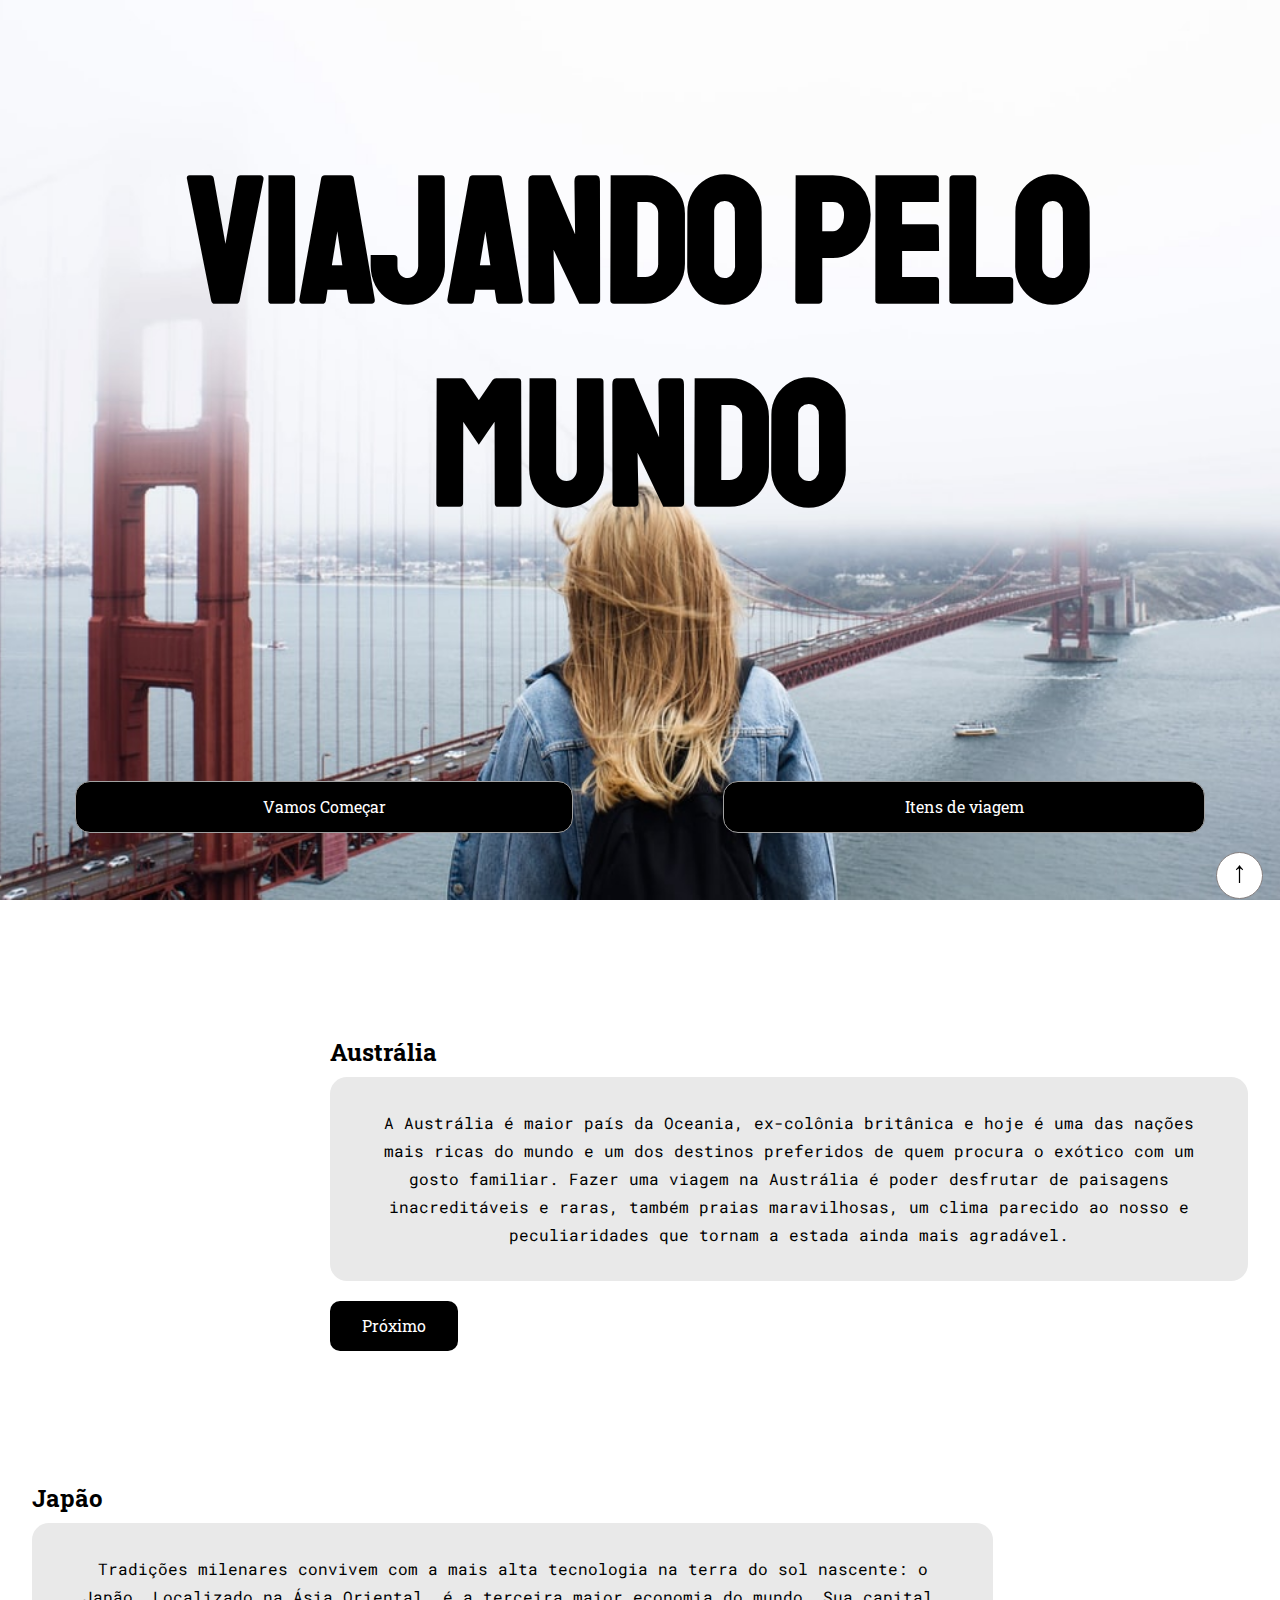
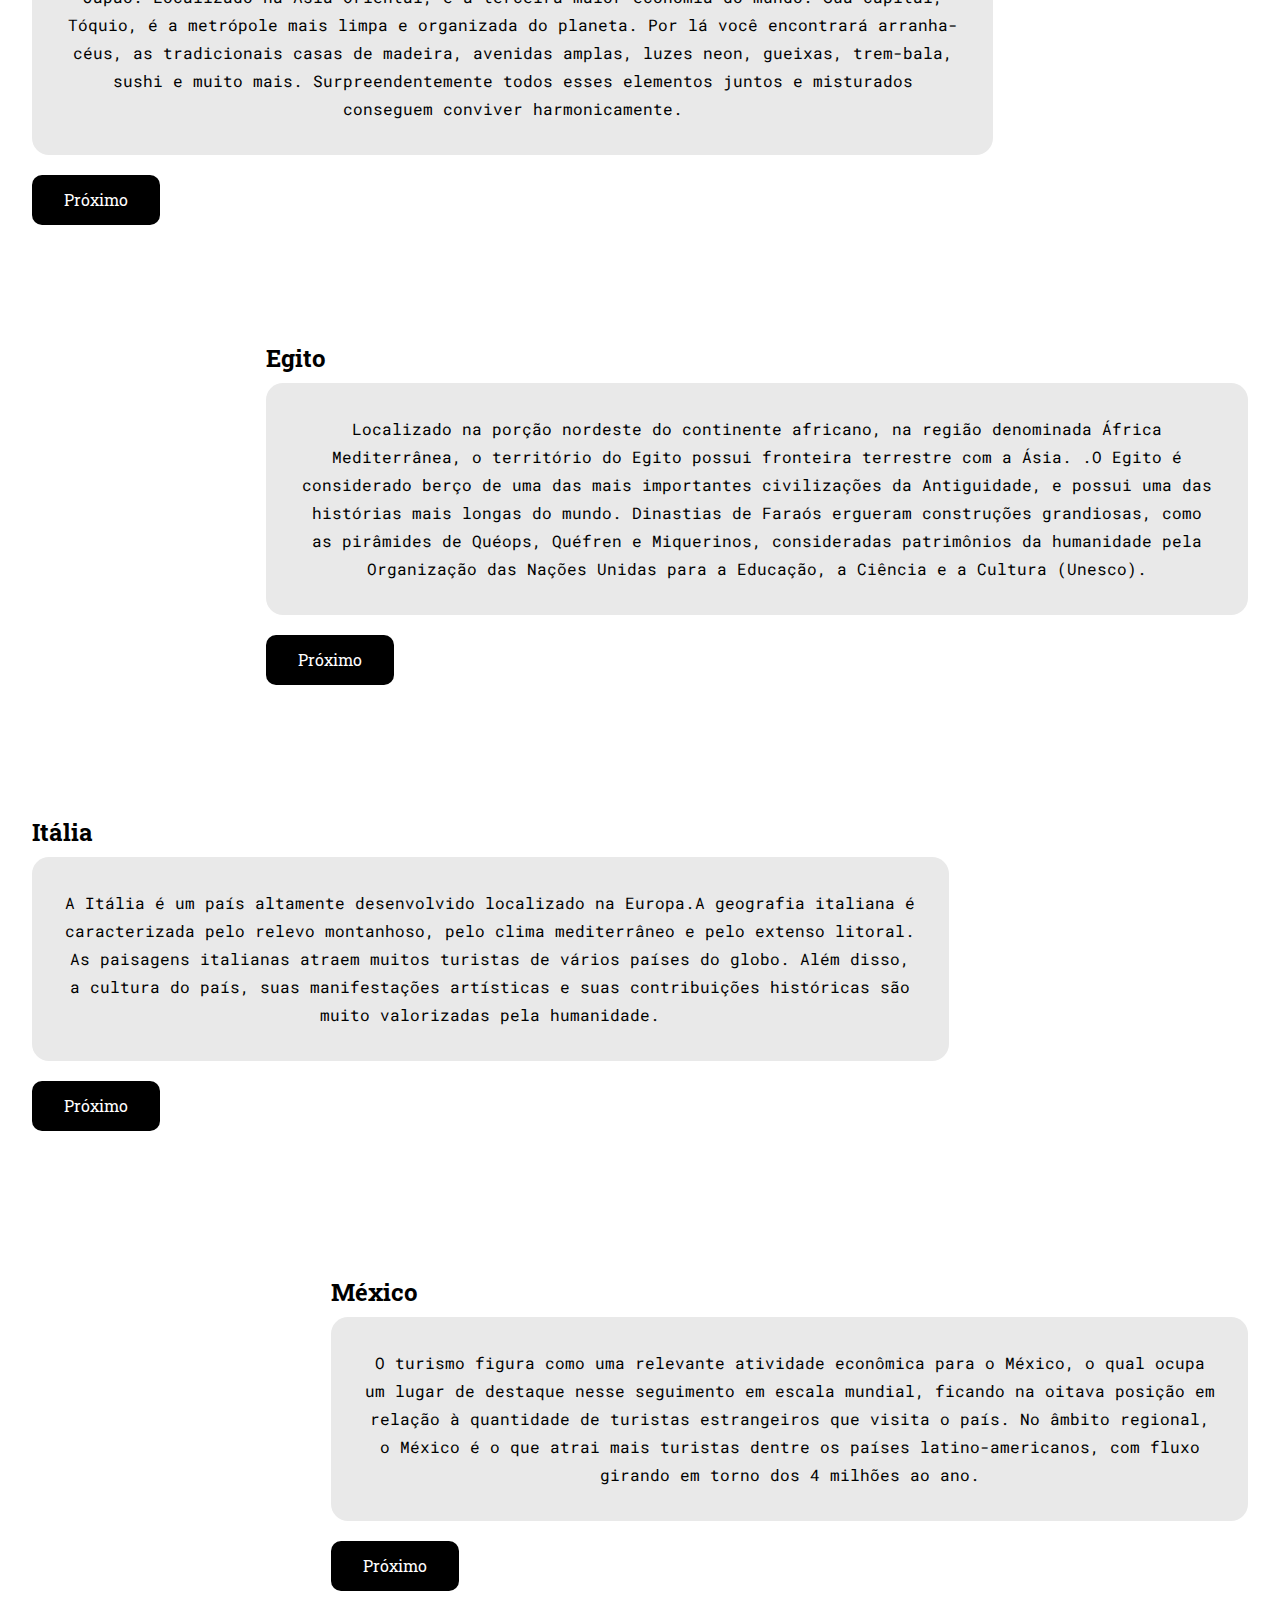
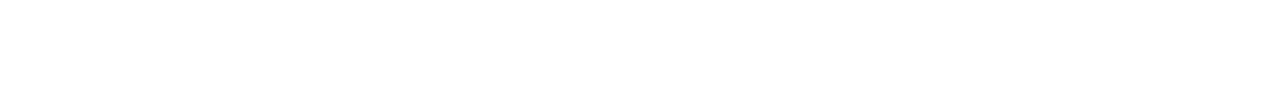
<file: index.html>
<!DOCTYPE html>
<html lang="en">
<head>
    <meta charset="UTF-8">
    <meta name="viewport" content="width=device-width, initial-scale=1.0">
    <link rel="stylesheet" href="static/css/normalize.css">
    <link rel="stylesheet" href="static/css/style.css">
    <link rel="preconnect" href="https://fonts.gstatic.com">
    <link href="https://fonts.googleapis.com/css2?family=Roboto+Mono:ital,wght@1,300&display=swap" rel="stylesheet">
    <link rel="preconnect" href="https://fonts.gstatic.com">
    <link href="https://fonts.googleapis.com/css2?family=Roboto+Mono:ital,wght@1,300&family=Staatliches&display=swap" rel="stylesheet">
    <link rel="preconnect" href="https://fonts.gstatic.com">
    <link href="https://fonts.googleapis.com/css2?family=Roboto+Slab&display=swap" rel="stylesheet">
    <title>Plano de viajem</title>
</head>
<body>
       
    <header class="wrapper">
        <div class="header_pricipal">
                <h1 class="titulo">Viajando Pelo Mundo</h1>
            <div class="botoes">
                <a href="#first_place" class="botao_inicial">Vamos Começar</a>
                <a href="lista_de_viajem.html" class="botao_next_page">Itens de viagem</a>
            </div>
        </div>
    </header>

    <main>

        <div class="breaker"></div>

        <div class="container_images">
            <div class="display_img" id="first">
                <div class="paralax_images" id="first_place">
                    <a class="efeito" id="link_galeria" href="pag_1.html">
                        <p class="efeito_text">Galeria</p>
                    </a>
                </div>
                <div  class="places_description" >
                    <h2>Austrália</h2>
                    <p>A Austrália é maior país da Oceania, ex-colônia britânica e hoje é uma das nações mais ricas do mundo e um dos destinos preferidos de quem procura o exótico com um gosto familiar. Fazer uma viagem na Austrália é poder desfrutar de paisagens inacreditáveis e raras, também praias maravilhosas, um clima parecido ao nosso e peculiaridades que tornam a estada ainda mais agradável. </p>

                    <a class="button_learn_more" href="#second_place">Próximo</a>
                </div>
            </div>
            <div class="display_img" id="second">
                <div class="paralax_images" id="second_place">
                    <a class="efeito" href="pag_2.html">
                        <p class="efeito_text">Galeria</p>
                    </a>
                </div>
                <div class="places_description">
                    <h2>Japão</h2>
                    <p>Tradições milenares convivem com a mais alta tecnologia na terra do sol nascente: o Japão. Localizado na Ásia Oriental, é a terceira maior economia do mundo. Sua capital, Tóquio, é a metrópole mais limpa e organizada do planeta. Por lá você encontrará arranha-céus, as tradicionais casas de madeira, avenidas amplas, luzes neon, gueixas, trem-bala, sushi e muito mais. Surpreendentemente todos esses elementos juntos e misturados conseguem conviver harmonicamente.</p>

                    <a class="button_learn_more" href="#third_place">Próximo</a>
                </div>
            </div>
        </div>
        <div class="display_img" id="third">
            <div class="paralax_images" id="third_place">
                <a class="efeito" href="pag_3.html">
                    <p class="efeito_text">Galeria</p>
                </a>
            </div>
            <div class="places_description">
                <h2>Egito</h2>
                <p>Localizado na porção nordeste do continente africano, na região denominada África Mediterrânea, o território do Egito possui fronteira terrestre com a Ásia. .O Egito é considerado berço de uma das mais importantes civilizações da Antiguidade, e possui uma das histórias mais longas do mundo. Dinastias de Faraós ergueram construções grandiosas, como as pirâmides de Quéops, Quéfren e Miquerinos, consideradas patrimônios da humanidade pela Organização das Nações Unidas para a Educação, a Ciência e a Cultura (Unesco).</p>

                <a class="button_learn_more" href="#forth_place">Próximo</a>
            </div>
        </div>
        <div class="display_img" id="forth">
            <div class="paralax_images" id="forth_place">
                <a class="efeito" href="pag_4.html">
                    <p class="efeito_text">Galeria</p>
                </a>
            </div>
            <div class="places_description">
                <h2>Itália</h2>
                <p>A Itália é um país altamente desenvolvido localizado na Europa.A geografia italiana é caracterizada pelo relevo montanhoso, pelo clima mediterrâneo e pelo extenso litoral. As paisagens italianas atraem muitos turistas de vários países do globo. Além disso, a cultura do país, suas manifestações artísticas e suas contribuições históricas são muito valorizadas pela humanidade.</p>

                <a class="button_learn_more" href="#five_place">Próximo</a>
            </div>
        </div>
        <div class="display_img" id="five">
            <div class="paralax_images" id="five_place">
                <a class="efeito" href="pag_5.html">
                    <p class="efeito_text">Galeria</p>
                </a>
            </div>
            <div class="places_description">
                <h2>México</h2>
                <p>O turismo figura como uma relevante atividade econômica para o México, o qual ocupa um lugar de destaque nesse seguimento em escala mundial, ficando na oitava posição em relação à quantidade de turistas estrangeiros que visita o país. No âmbito regional, o México é o que atrai mais turistas dentre os países latino-americanos, com fluxo girando em torno dos 4 milhões ao ano.</p>

                <a class="button_learn_more" href="#">Próximo</a>
            </div>
        </div>

        <a href="#" class="btn"></a>

        <div class="breaker"></div>
    </main>

    

    

</body>
</html>
</file>
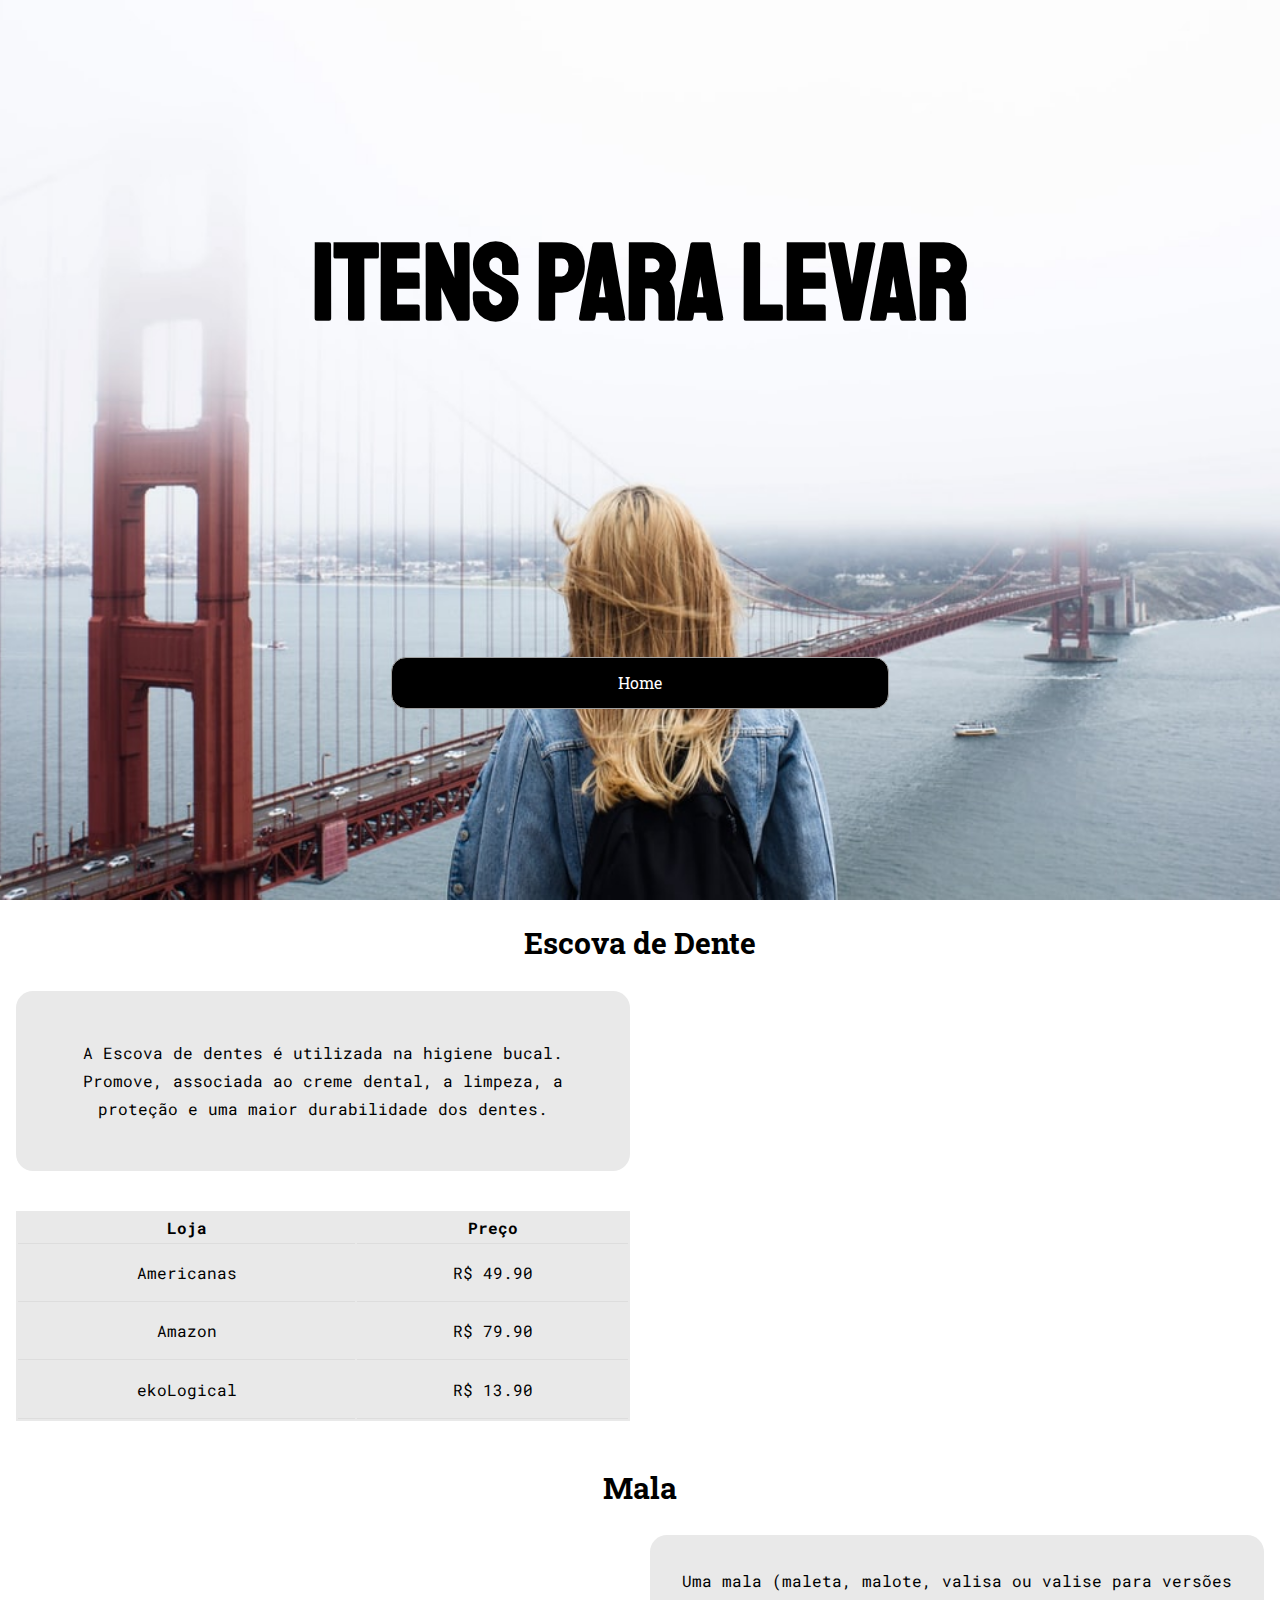
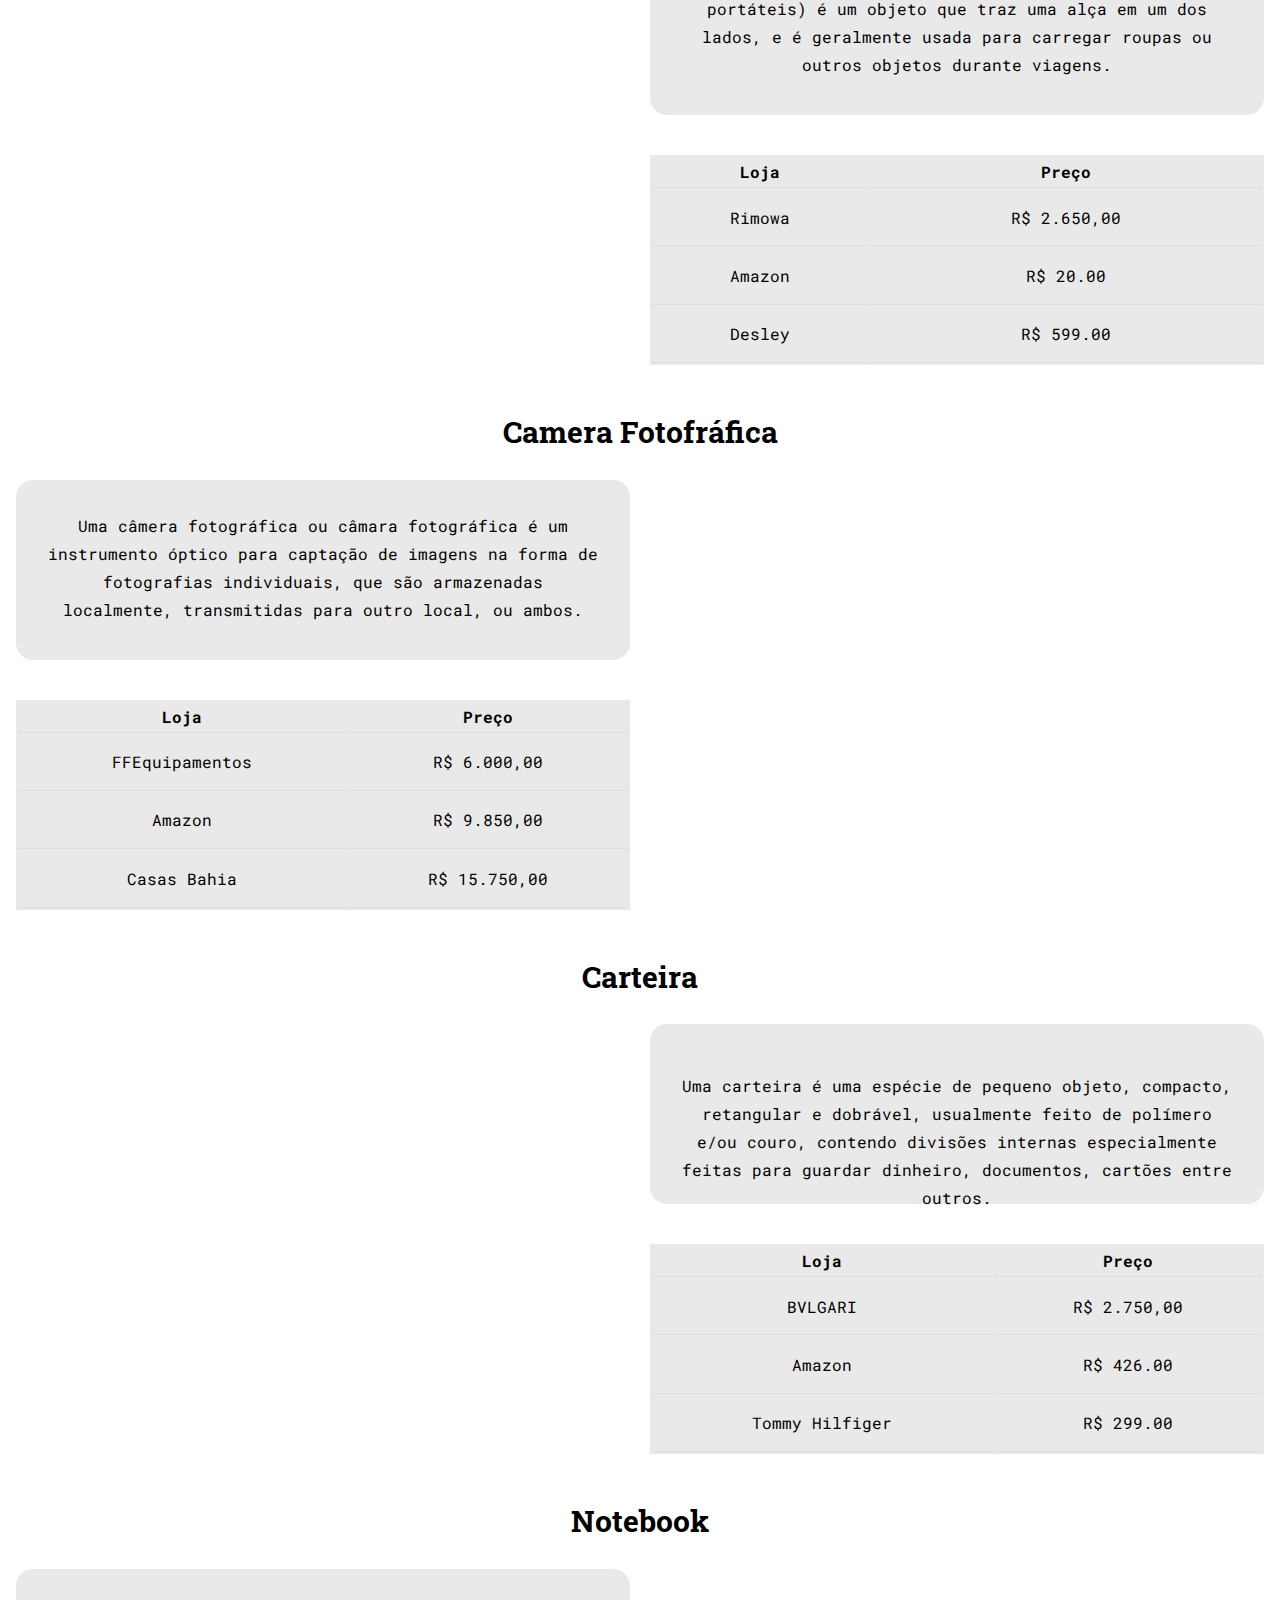
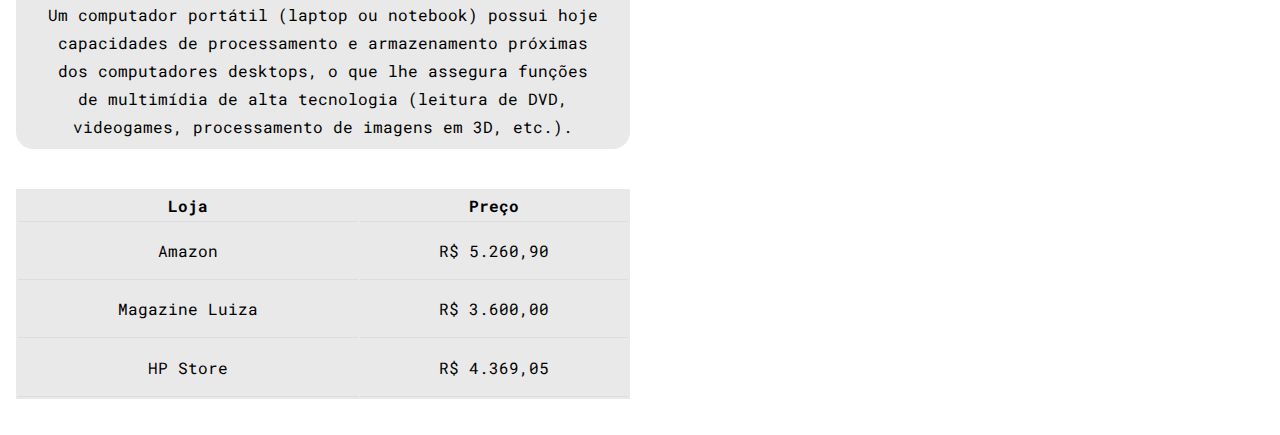
<file: lista_de_viajem.html>
<!DOCTYPE html>
<html lang="en">
<head>
    <meta charset="UTF-8">
    <meta http-equiv="X-UA-Compatible" content="IE=edge">
    <meta name="viewport" content="width=device-width, initial-scale=1.0">
    <link rel="stylesheet" href="static/css/normalize.css">
    <link rel="stylesheet" href="static/css/lista_de_itens.css">
    <link rel="preconnect" href="https://fonts.gstatic.com">
    <link href="https://fonts.googleapis.com/css2?family=Roboto+Mono:ital,wght@1,300&display=swap" rel="stylesheet">
    <link rel="preconnect" href="https://fonts.gstatic.com">
    <link href="https://fonts.googleapis.com/css2?family=Roboto+Mono:ital,wght@1,300&family=Staatliches&display=swap" rel="stylesheet">
    <link rel="preconnect" href="https://fonts.gstatic.com">
    <link href="https://fonts.googleapis.com/css2?family=Roboto+Slab&display=swap" rel="stylesheet">
    <title>Itens Para Levar</title>
</head>
<body>
    <header class="wrapper">
        <div class="header_pricipal">
                <h1 class="titulo">Itens Para levar</h1>
            <div class="botoes">
                <a href="index.html" class="botao_inicial">Home</a>
            </div>
        </div>
    </header>

    <div class="box">
        <h2>Escova de Dente</h2>
        <div class="itens_display" id="a" >
            <div class="paralax_images" id="primeira">
            </div>
            <div class="items_description" >
                <p >A Escova de dentes é utilizada na higiene bucal. Promove, associada ao creme dental, a limpeza, a proteção e uma maior durabilidade dos dentes.</p>
            </div>
            <div  class="tabela" style="overflow-x:auto;">
                <table>
                    <thead>
                        <tr>
                            <th>Loja</th>
                            <th>Preço</th>
                        </tr>
                    </thead>
                    <tbody>
                        <tr>
                            <td><a href="https://www.americanas.com.br/produto/55362525?pfm_carac=escova-de-dente&pfm_page=search&pfm_pos=grid&pfm_type=search_page">Americanas</a></td>
                            <td> R$ 49.90</td>
                        </tr>
                        <tr>
                            <td><a href="https://www.amazon.com.br/Escova-Dental-Oral-B-Disney-Princess/dp/B08PFTHCGJ?ref_=Oct_s9_apbd_orecs_hd_bw_bIIse8J&pf_rd_r=PJXVMBD6FG218R3A9HK1&pf_rd_p=7e60e231-90e0-5751-b54f-2deb49512af6&pf_rd_s=merchandised-search-10&pf_rd_t=BROWSE&pf_rd_i=16769389011">Amazon</a></td>
                            <td> R$ 79.90</td>
                        </tr>
                        <tr>
                            <td><a href="https://www.ekological.com.br/casa-sustentavel/escova-de-dente-de-bambu-infantil?parceiro=2762&gclid=CjwKCAjwq7aGBhADEiwA6uGZpyF6qYcI8nRy-n6htZrvfDWWrkstHemhiw_0AZXVdYy-AVk4FzUH_hoCiGcQAvD_BwE">ekoLogical</a></td>
                            <td> R$ 13.90</td>
                        </tr>
                    </tbody>
                </table>
            </div>
        </div>
        <h2>Mala</h2>
        <div class="itens_display">
            <div class="paralax_images" id="segunda"></div>
            <p class="items_description">Uma mala (maleta, malote, valisa ou valise para versões portáteis) é um objeto que traz uma alça em um dos lados, e é geralmente usada para carregar roupas ou outros objetos durante viagens.</p>
            <div  class="tabela" style="overflow-x:auto;">
                <table>
                    <thead>
                        <tr>
                            <th>Loja</th>
                            <th>Preço</th>
                        </tr>
                    </thead>
                    <tbody>
                        <tr>
                            <td><a href="https://www.rimowa.com.br/mais-vendidos/essential-lite-cabin-s-prod.html?gclid=CjwKCAjwq7aGBhADEiwA6uGZp0fywg3Mcl3HCZPJ65wa4sr_c9LQ7TnIhuy-e2YxLokI2lDXBTp68hoCrgAQAvD_BwE">Rimowa</a></td>
                            <td> R$ 2.650,00</td>
                        </tr>
                        <tr>
                            <td><a href="https://www.amazon.com.br/Mala-Viagem-Samsonite-Pequena-Preta/dp/B01N3M5WDT/ref=asc_df_B01N3M5WDT/?tag=googleshopp00-20&linkCode=df0&hvadid=403597695115&hvpos=&hvnetw=g&hvrand=3728293043868239908&hvpone=&hvptwo=&hvqmt=&hvdev=c&hvdvcmdl=&hvlocint=&hvlocphy=1032102&hvtargid=pla-985257275505&psc=1">Amazon</a></td>
                            <td> R$ 20.00</td>
                        </tr>
                        <tr>
                            <td><a href="https://www.delsey.com.br/mala-bordo-55-cm-4-rodas-duplas-toliara-3871801-p986412?tsid=16&pp=/44.709&gclid=CjwKCAjwq7aGBhADEiwA6uGZp6GSBhl39dmX4DjYUQM4ivCCrY7JfP5Ch2o0FpN0aeVjO7AcB18ppRoCUGYQAvD_BwE">Desley</a></td>
                            <td> R$ 599.00</td>
                        </tr>
                    </tbody>
                </table>
            </div>
        </div>
        <h2>Camera Fotofráfica</h2>
        <div class="itens_display" id="b">
            <div class="paralax_images" id="terceira"></div>
            <p class="items_description">Uma câmera fotográfica ou câmara fotográfica é um instrumento óptico para captação de imagens na forma de fotografias individuais, que são armazenadas localmente, transmitidas para outro local, ou ambos.</p>
            <div  class="tabela" style="overflow-x:auto;">
                <table>
                    <thead>
                        <tr>
                            <th>Loja</th>
                            <th>Preço</th>
                        </tr>
                    </thead>
                    <tbody>
                        <tr>
                            <td><a href="https://www.ffequipamentos.com/produtos/camera-digital-canon-powershot-g7-x-mark-iii/?pf=gs&gclid=CjwKCAjwq7aGBhADEiwA6uGZp6PUorGnNWHuUKE3th3mLxEl-ciE2-wZQqmMhTf_dPonpiD_Jy9MmBoC1HkQAvD_BwE">FFEquipamentos</a></td>
                            <td> R$ 6.000,00</td>
                        </tr>
                        <tr>
                            <td><a href="https://www.amazon.com.br/Câmera-Sony-A6600-Apenas-Corpo/dp/B07X78SMWP/ref=asc_df_B07X78SMWP/?tag=googleshopp00-20&linkCode=df0&hvadid=379773094319&hvpos=&hvnetw=g&hvrand=433738297122968188&hvpone=&hvptwo=&hvqmt=&hvdev=c&hvdvcmdl=&hvlocint=&hvlocphy=1032102&hvtargid=pla-842796745144&psc=1">Amazon</a></td>
                            <td> R$ 9.850,00</td>
                        </tr>
                        <tr>
                            <td><a href="https://www.casasbahia.com.br/camera-sony-alpha-a7iii-mirrorless-corpo-13861350/p/13861350?utm_medium=Cpc&utm_source=GP_PLA&IdSku=13861350&idLojista=36315&utm_campaign=apostas_smart-shopping_3p&gclid=CjwKCAjwq7aGBhADEiwA6uGZp9ASDbct3A1P_xzSy-oH5YOfdZdOnND5gEy7o0oErkmDZHGBQK1OnxoCxrcQAvD_BwE">Casas Bahia</a></td>
                            <td> R$ 15.750,00</td>
                        </tr>
                    </tbody>
                </table>
            </div>
        </div>
        <h2>Carteira</h2>
        <div class="itens_display">
            <div class="paralax_images" id="quarta"></div>
            <div class="items_description">
                <p>Uma carteira é uma espécie de pequeno objeto, compacto, retangular e dobrável, usualmente feito de polímero e/ou couro, contendo divisões internas especialmente feitas para guardar dinheiro, documentos, cartões entre outros.</p>
            </div>
            <div  class="tabela" style="overflow-x:auto;">
                <table>
                    <thead>
                        <tr>
                            <th>Loja</th>
                            <th>Preço</th>
                        </tr>
                    </thead>
                    <tbody>
                        <tr>
                            <td><a href="https://www.bulgari.com/pt-br/38116.html?gclid=CjwKCAjwq7aGBhADEiwA6uGZp-j_9qICAHLY_6wAPfc1yabEgmCGoLp5df8qhVv7NG6GcY9De6XhyBoCCpsQAvD_BwE">BVLGARI</a></td>
                            <td> R$ 2.750,00</td>
                        </tr>
                        <tr>
                            <td><a href="https://www.amazon.com.br/Carteira-Victorinox-Barcelona-Altius-30163701/dp/B0076MR9OA/ref=asc_df_B0076MR9OA/?tag=googleshopp00-20&linkCode=df0&hvadid=379720604808&hvpos=&hvnetw=g&hvrand=4171034436474562239&hvpone=&hvptwo=&hvqmt=&hvdev=c&hvdvcmdl=&hvlocint=&hvlocphy=1032102&hvtargid=pla-338764388071&psc=1">Amazon</a></td>
                            <td> R$ 426.00 </td>
                        </tr>
                        <tr>
                            <td><a href="https://br.tommy.com/carteira-bifold-color-block-azul-tham0am06545_thdw5/p?idsku=11704&gclid=CjwKCAjwq7aGBhADEiwA6uGZpxzayzK-HuOQFZRWhWAUBJCz3qXoc-9jcTN0MdXwl7K1kNATf9FnuRoCMnwQAvD_BwE">Tommy Hilfiger</a></td>
                            <td> R$ 299.00</td>
                        </tr>
                    </tbody>
                </table>
            </div>
        </div>
        <h2>Notebook</h2>
        <div class="itens_display" id="c">
            <div class="paralax_images" id="quinta"></div>
            <p class="items_description">Um computador portátil (laptop ou notebook) possui hoje capacidades de processamento e armazenamento próximas dos computadores desktops, o que lhe assegura funções de multimídia de alta tecnologia (leitura de DVD, videogames, processamento de imagens em 3D, etc.).</p>
            <div  class="tabela" style="overflow-x:auto;">
                <table>
                    <thead>
                        <tr>
                            <th>Loja</th>
                            <th>Preço</th>
                        </tr>
                    </thead>
                    <tbody>
                        <tr>
                            <td><a href="https://www.amazon.com.br/Notebook-Aspire-Nitro-AN515-54-574Q-Endless/dp/B08C466ZF9/ref=asc_df_B08C466ZF9/?tag=googleshopp00-20&linkCode=df0&hvadid=379817941610&hvpos=&hvnetw=g&hvrand=6306244620097138983&hvpone=&hvptwo=&hvqmt=&hvdev=c&hvdvcmdl=&hvlocint=&hvlocphy=1032102&hvtargid=pla-925962986555&psc=1">Amazon</a></td>
                            <td> R$ 5.260,90</td>
                        </tr>
                        <tr>
                            <td><a href="https://www.magazineluiza.com.br/notebook-acer-aspire-5-a515-54-57en-intel-core-i5-8gb-256gb-ssd-156-full-hd-led-windows-10/p/230310100/in/ntmk/?&force=2&seller_id=magazineluiza&&utm_source=google&utm_medium=pla&utm_campaign=&partner_id=58374&gclid=CjwKCAjwq7aGBhADEiwA6uGZpzQZqN7n1nS0F8e_wNtlRGQq3O5VDXYbeeIlql87AZk5_oArgSkngBoC4vcQAvD_BwE">Magazine Luiza</a></td>
                            <td> R$ 3.600,00</td>
                        </tr>
                        <tr>
                            <td><a href="https://store.hp.com/br-pt/default/notebook-hp-240-g7-2l3x6la.html?gclid=CjwKCAjwq7aGBhADEiwA6uGZpzRZ_fwSFF16_1fiXB1c0-wB9TkfOQ4ahjvwsAfQrZQ-HOW6PUb1jBoCTNcQAvD_BwE&gclsrc=aw.ds">HP Store</a></td>
                            <td> R$ 4.369,05</td>
                        </tr>
                    </tbody>
                </table>
            </div>
        </div>
    </div>


    
</body>
</html>
</file>
<file: static/css/style.css>
html {
  scroll-behavior: smooth;
}

.wrapper{
    width: 100%;
}

.titulo {
    background-color: transparent;
    font-family: 'Roboto Mono', monospace;
    font-family: 'Staatliches', cursive;
    font-size: 12vh;
}

.header_pricipal{
    display: flex;
    text-align: center;
    justify-content: space-evenly;
    align-items: center;
    flex-direction: column  ;
    background: url("img/img-header.jpeg") top center;
    min-height: 500px;
    height: 100vh;
    background-position: bottom;
    background-attachment: fixed;
    background-position: center;
    background-repeat: no-repeat;
    background-size: cover;
    
  }

.botao_inicial{
    width: 40%;
    max-width: 400px;
    color: white;
    background-color: black;
    padding: 1rem 3rem 1rem 3rem;
    text-decoration: none;
    border-radius: 15px;
    border: 1px solid #a2a2a2;
    font-family: 'Roboto Slab', serif;
    transition: 0.3s;
}

.botoes {
    margin-top: 3rem;
    width: 100%;
    height: 15%;
    display: flex;
    flex-direction: column-reverse;
    justify-content: space-evenly;
    align-items: center;
}

.botao_next_page {
    width: 40%;
    max-width: 400px;
    color: white;
    background-color: black;
    padding: 1rem 3rem 1rem 3rem;
    text-decoration: none;
    border-radius: 15px;
    border: 1px solid #a2a2a2;
    font-family: 'Roboto Slab', serif;
    transition: 0.3s;
}

.breaker {
    width: 100%;
    height: 50px;
    background-color: white;
}

main {
    padding: 0 1rem;
}

.container_images {
    display: grid;
    grid-template-columns: 1fr;
}

.places_description {
    text-align: center;
    display: flex;
    flex-direction: column;
}

.places_description p {
    font-family: 'Roboto Mono', monospace;
    background-color: #e9e9e9;
    padding: 2em;
    margin-top: 0px;
    margin-bottom: 20px;
    border-radius: 17px;
    line-height: 1.75em;
}

.button_learn_more {
    text-decoration: none;
    padding: 1em 2em;
    background-color: black;
    border-radius: 10px;
    color: white;
    font-family: 'Roboto Slab', serif;
}

.paralax_images {
    display: flex;
    position: relative; 
    justify-content: center;
    align-items: center;
    border-radius: 17px;
    width: 100%;
    max-height: 100vh;
    min-height: 435px;
    background-attachment: fixed;
    background-position: center;
    background-repeat: no-repeat;
    background-size: cover;
}

.display_img {
    text-align: center;
    margin-top: 100px;
}

.display_img h2 {
    font-family: 'Roboto Slab', serif;
    margin-bottom: 10px;
}

#first_place {
    background-image: url("https://w.wallhaven.cc/full/k9/wallhaven-k98d6m.jpg");
}

#second_place {
    background-image: url("https://w.wallhaven.cc/full/47/wallhaven-47585y.jpg");
}

#third_place {
  background-image: url("https://w.wallhaven.cc/full/nm/wallhaven-nmmqy1.jpg"); 
}

#forth_place {
    background-image: url("https://w.wallhaven.cc/full/42/wallhaven-427z9x.jpg");
}

#five_place {
    background-image: url("https://w.wallhaven.cc/full/nz/wallhaven-nzepww.jpg");
}

.btn {
    display: flex;
    justify-content: center;
    align-items: center;
    position: fixed;
    border-radius: 50%;
    bottom: 9px;
    right: 17px;
    width: 45px;
    height: 45px;
    background-color: white;
    text-decoration: none;
}

.btn::after {
    content: "↑";
    margin-bottom: 7px ;
    font-size: 30px;
    font-weight: bolder;
    color: black;
    transition: margin-top 250ms;
}

.btn:hover::after {
    margin-top:-8px;
}

.efeito {
    background: rgba(0, 0, 0, 0.4);
    width: 100%;
    height: 100%;
    position: absolute;
    border-radius: 17px;
    top: 0;
    text-decoration: none;
    color: white;
    font-size: 5rem;
    font-family: 'Roboto Slab', serif;
}

.efeito {
    display: none;
}

.paralax_images:hover .efeito {
    display: flex;
    justify-content: center;
    align-items: center;
}



@media screen and (min-width: 481px) {
    
    .paralax_images {
        height: 60%;
    }

    .display_img {
        height: 100vh;
    }
}

@media screen and (min-width: 768px) {
    .paralax_images {
        height: 60vh;
    }

    .display_img {
        height: 100vh;
    }


    .botao_next_page:hover {
        transition-duration: 1s;
        transition: width 2s, height 4s;
        background-color: white;
        color: black;
    }

    .botao_inicial:hover {
        transition-duration: 1s;
        transition: width 2s, height 4s;
        background-color: white;
        color: black;
    }
}

@media screen and (min-width: 1024px) {


    .paralax_images {
        background-attachment: scroll;
        background-position: center;
        background-repeat: no-repeat;
        background-size: cover;
    }

    .display_img {
        height: 50vh;
        display: flex;
        align-items: center;
        margin-top: 10px;
    }

    .display_img h2 {
       align-self: flex-start;
       margin-bottom: 10px  ;
    }

    .places_description {
        align-items: center;
        justify-content: center;
        align-content: center;
        margin-left: 1rem;
        margin-right: 1rem;
    }

    .button_learn_more {
        align-self: flex-start;
    }

    #second , #forth {
        flex-direction: row-reverse;
    }

    .titulo {
        font-size: 11rem;
    }

    .botoes {
        flex-direction: row;
        justify-content: space-around;
    }

    .botao_next_page {
        width: 30%;
    }

    .btn {
        bottom: 1px;
        border: 1px solid rgb(133, 127, 127);
    }
}
</file>
<file: static/css/lista_de_itens.css>
html {
    scroll-behavior: smooth;
  }
  
  .wrapper{
      width: 100%;
  }
  
  .titulo {
      background-color: transparent;
      font-family: 'Roboto Mono', monospace;
      font-family: 'Staatliches', cursive;
      font-size: 12vh;
  }
  
  .header_pricipal{
      display: flex;
      text-align: center;
      justify-content: space-evenly;
      align-items: center;
      flex-direction: column  ;
      background: url("img/img-header.jpeg") top center;
      min-height: 500px;
      height: 100vh;
      background-position: bottom;
      background-attachment: fixed;
      background-position: center;
      background-repeat: no-repeat;
      background-size: cover;
      
    }
  
  .botao_inicial{
      width: 40%;
      max-width: 400px;
      color: white;
      background-color: black;
      padding: 1rem 3rem 1rem 3rem;
      text-decoration: none;
      border-radius: 15px;
      border: 1px solid #a2a2a2;
      font-family: 'Roboto Slab', serif;
      transition: 0.3s;
  }
  
  .botoes {
      margin-top: 3rem;
      width: 100%;
      height: 15%;
      display: flex;
      flex-direction: column-reverse;
      justify-content: space-evenly;
      align-items: center;
  }
  
  .botao_next_page {
      width: 40%;
      max-width: 400px;
      color: white;
      background-color: black;
      padding: 1rem 3rem 1rem 3rem;
      text-decoration: none;
      border-radius: 15px;
      border: 1px solid #a2a2a2;
      font-family: 'Roboto Slab', serif;
      transition: 0.3s;
  }

  h2 {
      margin: 0;
      padding: 10px;
      font-family: 'Roboto Slab', serif;
      font-size: 30px;
  }

  .paralax_images {
    justify-content: center;
    align-items: center;
    border-radius: 17px;
    width: 100%;
    max-height: 50vh;
    min-height: 435px;
    background-attachment: fixed;
    background-position: center;
    background-repeat: no-repeat;
    background-size: cover;
}

.box {
    text-align:  center;
    box-sizing: border-box;
    display: grid;
    padding: 1rem;
    grid-template-columns: 1fr;
    grid-gap: 10px;
}

.itens_display {
    text-align: center;
    height: 100vh;
    width: 100%;
    display: flex;
    flex-direction: column;
    align-content: space-between;
    justify-content: space-evenly;
    border-radius: 17px;
}


.items_description {
    box-sizing: border-box;
    display: none;
    font-family: 'Roboto Mono', monospace;
    background-color: #e9e9e9;
    padding: 2em;
    margin-top: 0px;
    margin-bottom: 20px;
    border-radius: 17px;
    line-height: 1.75em;
}

#primeira {
    background-image: url("https://gouodonto.com.br/2019/wp-content/uploads/2019/09/tipos-de-cerdas-escova-de-dentes.jpg");
}

#segunda {
    background-image: url("https://www.eurodicas.com.br/wp-content/uploads/2018/04/comprar-mala-de-viagem-1.jpg");
}

#terceira {
    background-image: url("https://blog.emania.com.br/wp-content/uploads/2018/04/1-2.jpg");
}

#quarta {
    background-image: url("https://images.unsplash.com/photo-1614267118647-20c5ffa6a6e4?ixlib=rb-1.2.1&ixid=MnwxMjA3fDB8MHxwaG90by1wYWdlfHx8fGVufDB8fHx8&auto=format&fit=crop&w=1050&q=80");
}

a {
    text-decoration: none;
    color: black;
}

#quinta {
    background-image: url("https://images.unsplash.com/photo-1519389950473-47ba0277781c?ixid=MnwxMjA3fDB8MHxwaG90by1wYWdlfHx8fGVufDB8fHx8&ixlib=rb-1.2.1&auto=format&fit=crop&w=1050&q=80");
}



th, td {
    border-bottom: 1px solid #ddd;
  }

td {
    height: 50px;
}

table {
    width: 100%;
    font-family: 'Roboto Mono', monospace;
    background-color: #e9e9e9;
    margin-top: 0px;
    margin-bottom: 20px;
    line-height: 1.75em;
}

.tabela {
    text-align: center;
    display: flex;
    justify-content: center;
}



  @media screen and (min-width: 768px) { 

  .botao_next_page:hover {
    transition-duration: 1s;
    transition: width 2s, height 4s;
    background-color: white;
    color: black;
}

.botao_inicial:hover {
    transition-duration: 1s;
    transition: width 2s, height 4s;
    background-color: white;
    color: black;
}
}

@media  screen and (min-width:1024px) {

    .box {
        grid-gap: 20px ;
    }

    .itens_display {
        grid-auto-flow: column dense;
        display: grid;
        height: 50vh;
        grid-template-columns: 1fr 1fr;
        grid-template-rows: 200px 1fr;
        grid-gap: 20px;
        grid-auto-flow: initial;
    }

    .tabela {
        grid-column-start: 2;
        grid-row: 2;
    }

    .paralax_images {
        grid-row-start: 1;
        grid-row-end: 2;
        grid-column-start: 1;
        width: 100%;
    }
    
    .items_description {
        display: flex;
        align-content: center;
        justify-content: center;
        text-align: center;
        width: 100%;
    }

    .paralax_images {
        background-attachment: scroll;
        background-position: center;
        background-repeat: no-repeat;
        background-size: cover;
    }

    #a .paralax_images {
        grid-column-start: 2;
    }

    #a .tabela {
        grid-column-start: 1;
    }

    #b .paralax_images{
        grid-column-start: 2;
    }

    #b .tabela {
        grid-column-start: 1;
    }

    #c .paralax_images{
        grid-column-start: 2;
    }

    #c .tabela {
        grid-column-start: 1;
    }
}
</file>
